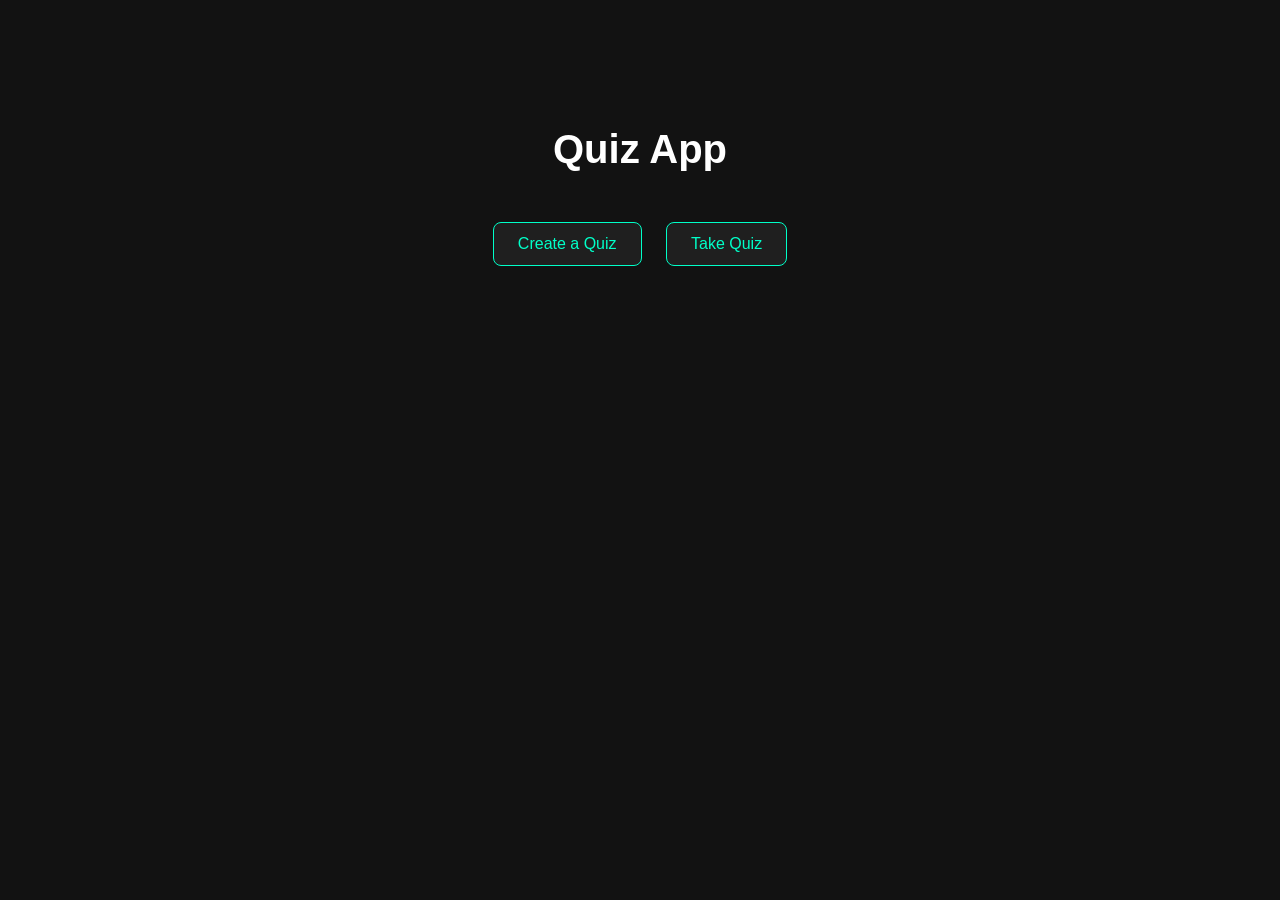
<file: index.html>
<!DOCTYPE html>
<html lang="en">
<head>
  <meta charset="UTF-8">
  <meta name="viewport" content="width=device-width, initial-scale=1.0">
  <title>Start Page</title>
  <link rel="stylesheet" href="style.css">
</head>
<body>
  <h1>Quiz App</h1>
  <a href="create.html">Create a Quiz</a>
  <a href="quiz.html">Take Quiz</a>
</body>
</html>
</file>
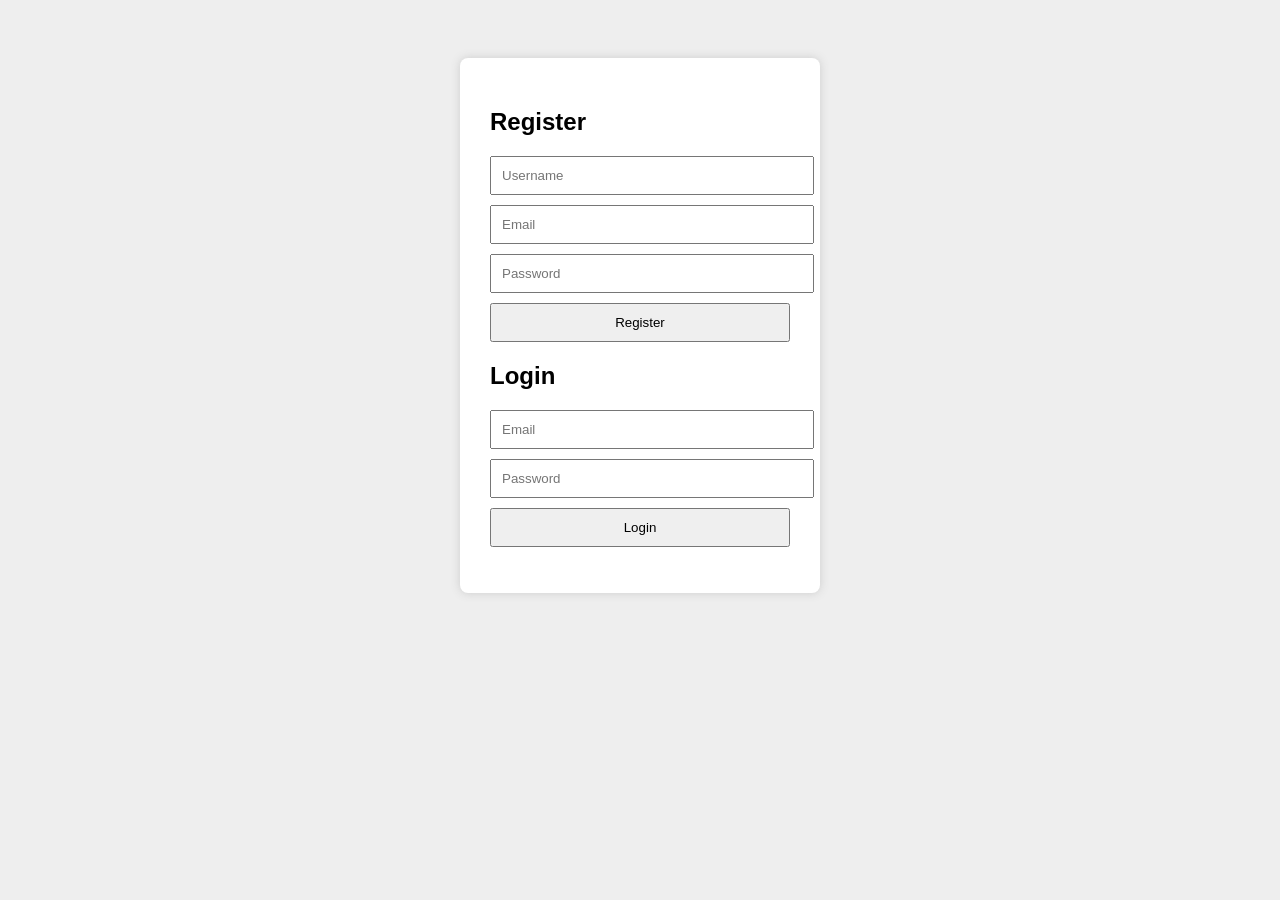
<file: login-auth/client/index.html>
<!DOCTYPE html>
<html lang="en">
<head>
  <meta charset="UTF-8">
  <meta name="viewport" content="width=device-width, initial-scale=1.0">
  <title>Login Page</title>
  <link rel="stylesheet" href="style.css">
</head>
<body>
  <div class="container">
    <h2>Register</h2>
    <input id="reg-username" type="text" placeholder="Username" />
    <input id="reg-email" type="email" placeholder="Email" />
    <input id="reg-password" type="password" placeholder="Password" />
    <button onclick="register()">Register</button>

    <h2>Login</h2>
    <input id="login-email" type="email" placeholder="Email" />
    <input id="login-password" type="password" placeholder="Password" />
    <button onclick="login()">Login</button>

    <p id="message"></p>
  </div>
  <script src="script.js"></script>
</body>
</html>
</file>
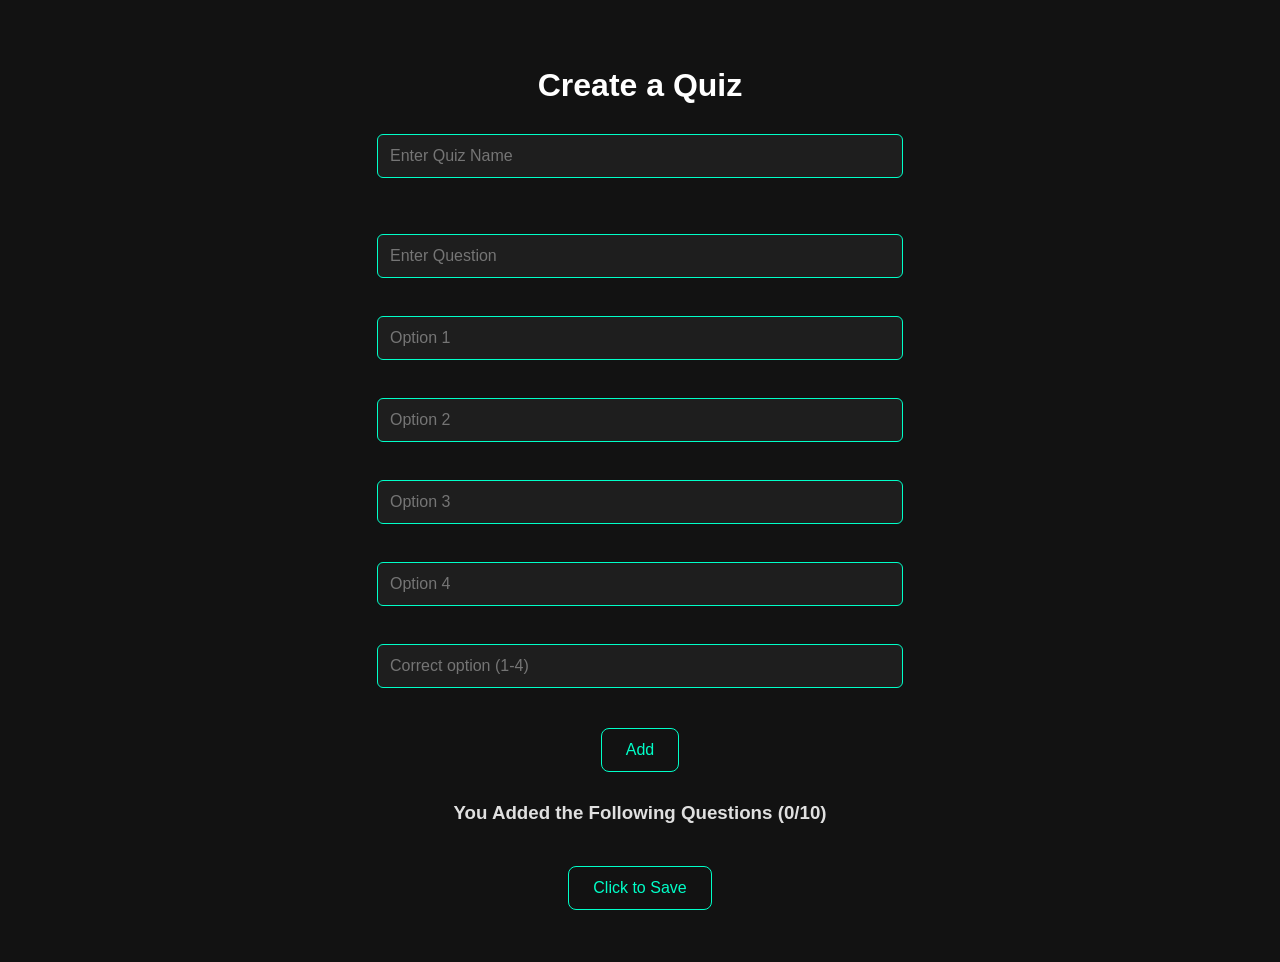
<file: create.html>
<!DOCTYPE html>
<html lang="en">
<head>
  <meta charset="UTF-8">
  <meta name="viewport" content="width=device-width, initial-scale=1.0">
  <title>Create Quiz</title>
  <link rel="stylesheet" href="create.css">
</head>
<body>
  <h2>Create a Quiz</h2>


  <input type="text" id="quizName" placeholder="Enter Quiz Name" required><br/><br/>

  <form id="quiz">
    <input type="text" id="question" placeholder="Enter Question" required><br/>
    <input type="text" id="opt1" placeholder="Option 1" required><br/>
    <input type="text" id="opt2" placeholder="Option 2" required><br/>
    <input type="text" id="opt3" placeholder="Option 3" required><br/>
    <input type="text" id="opt4" placeholder="Option 4" required><br/>
    <input type="number" id="correct" placeholder="Correct option (1-4)" required><br/>
    <button type="submit">Add</button>
  </form>

  <h3>You Added the Following Questions (<span id="counter">0</span>/10)</h3>
  <ul id="ques-list"></ul>

  <button onclick="save_quiz()">Click to Save</button>

  <script src="create.js"></script>
</body>
</html>
</file>
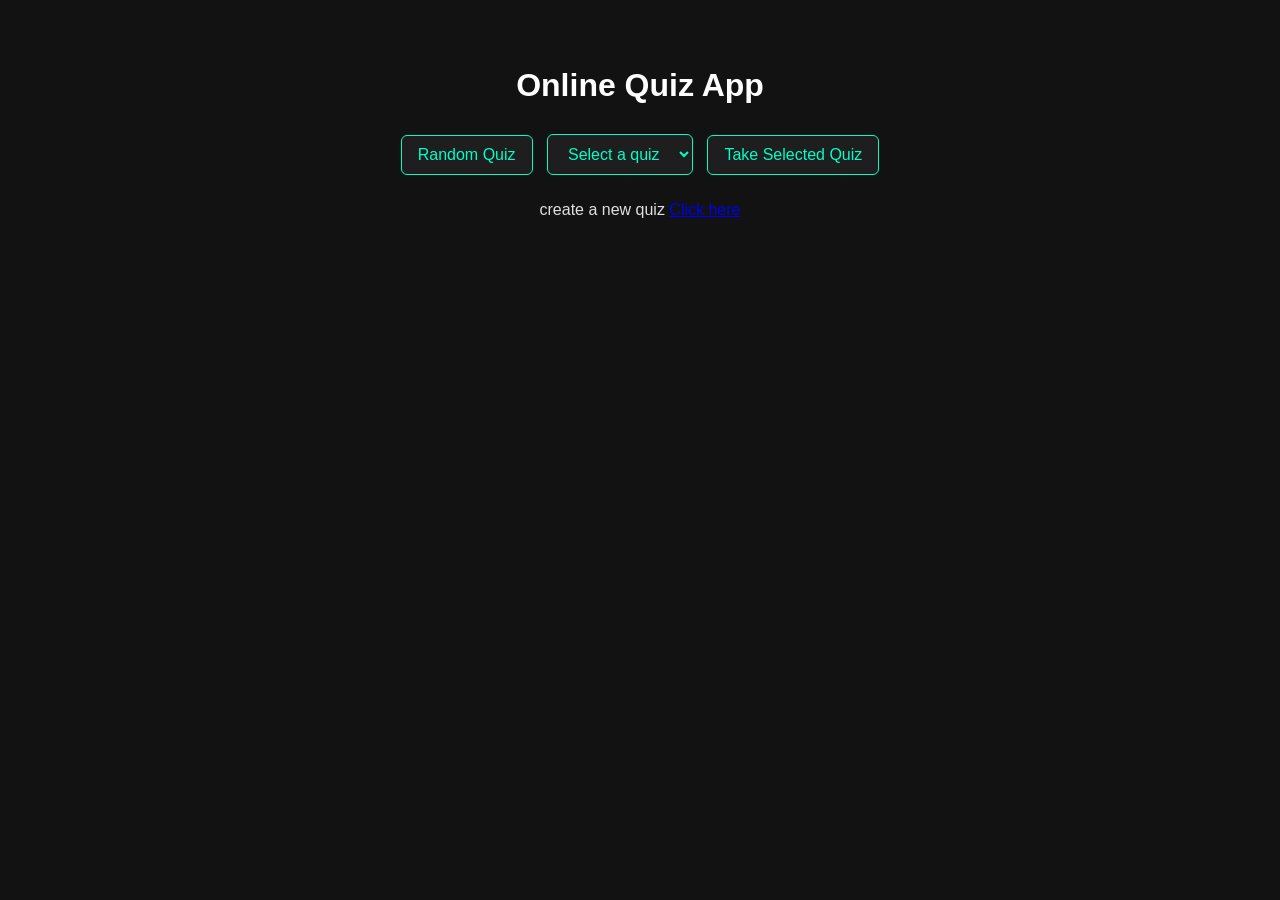
<file: quiz.html>
<!DOCTYPE html>
<html lang="en">
<head>
  <meta charset="UTF-8">
  <meta name="viewport" content="width=device-width, initial-scale=1.0">
  <title>Quiz</title>
  <link rel="stylesheet" href="quiz.css">
</head>
<body>
  <h2>Online Quiz App</h2>

<button onclick="random()">Random Quiz</button>


<select id="quiz-select">
  <option value="">Select a quiz</option>
</select>
<button onclick="load_quiz()">Take Selected Quiz</button>

<p>create a new quiz <a href="create.html">Click here</a></p>


<div id="quiz-box" style="display: none;">
  <h3 id="question-text"></h3>
  <ul id="options-list"></ul>
  
  <button onclick="prev_ques()">Previous</button>
  <button onclick="next_ques()">Next</button>
</div>


<div id="result-box" style="display: none;">
  <h3>Quiz Completed!</h3>
  <p id="score-text"></p>
  <button onclick="location.reload()">Back to Home</button>
</div>


<div id="result-box" style="display: none;">
  <h3>Quiz Completed</h3>
  <p id="score-text"></p>
  <button onclick="location.reload()">Back to Home</button>
</div>

<script src="quiz.js"></script>  
</body>
</html>
</file>
<file: style.css>
body {
  background-color: #121212;
  color: #e0e0e0;
  font-family: 'Segoe UI', Tahoma, Geneva, Verdana, sans-serif;
  text-align: center;
  padding-top: 100px;
  margin: 0;
}
h1 {
  font-size: 2.5rem;
  margin-bottom: 40px;
  color: #ffffff;
}
a {
  display: inline-block;
  background-color: #1f1f1f;
  color: #00ffc8;
  text-decoration: none;
  padding: 12px 24px;
  margin: 10px;
  border: 1px solid #00ffc8;
  border-radius: 8px;
  transition: all 0.3s ease;
}
a:hover {
  background-color: #00ffc8;
  color: #121212;
  box-shadow: 0 0 12px #00ffc8;
}
/* Mobile Responsiveness */
@media (max-width: 600px) {
  body {
    padding: 20px;
  }

  input, button, select {
    width: 100% !important;
    max-width: 100% !important;
    font-size: 1rem;
  }

  #quiz-box, #result-box, ul#ques-list li {
    width: 100% !important;
    margin: 20px 0;
    padding: 20px;
  }

  h1, h2 {
    font-size: 1.5rem;
  }

  ul#ques-list li {
    font-size: 0.95rem;
  }

  #options-list li {
    margin-bottom: 10px;
  }

  #quiz-box button {
    width: 48%;
    margin: 5px 1%;
  }
}
</file>
<file: login-auth/client/style.css>
body {
  font-family: Arial, sans-serif;
  background-color: #eee;
  display: flex;
  justify-content: center;
  padding-top: 50px;
}

.container {
  background: white;
  padding: 30px;
  border-radius: 8px;
  width: 300px;
  box-shadow: 0 0 10px #ccc;
}

input, button {
  display: block;
  width: 100%;
  margin: 10px 0;
  padding: 10px;
}
</file>
<file: create.css>
body {
  background-color: #121212;
  color: #e0e0e0;
  font-family: 'Segoe UI', Tahoma, Geneva, Verdana, sans-serif;
  text-align: center;
  padding: 40px;
  margin: 0;
}

h2 {
  font-size: 2rem;
  color: #ffffff;
  margin-bottom: 30px;
}

input {
  width: 80%;
  max-width: 500px;
  padding: 12px;
  margin: 10px auto;
  display: block;
  background-color: #1e1e1e;
  border: 1px solid #00ffc8;
  border-radius: 6px;
  color: #00ffc8;
  font-size: 1rem;
  transition: box-shadow 0.3s ease;
}

input:focus {
  outline: none;
  box-shadow: 0 0 10px #00ffc8;
}

button {
  background: transparent;
  color: #00ffc8;
  border: 1px solid #00ffc8;
  padding: 12px 24px;
  margin: 12px 10px;
  border-radius: 8px;
  font-size: 1rem;
  cursor: pointer;
  transition: all 0.3s ease;
}

button:hover {
  background-color: #00ffc8;
  color: #121212;
  box-shadow: 0 0 12px #00ffc8;
}

ul#ques-list {
  list-style: none;
  padding: 0;
  margin-top: 30px;
}

ul#ques-list li {
  background: #1f1f1f;
  color: #00ffc8;
  border: 1px solid #00ffc8;
  padding: 10px 15px;
  margin: 10px auto;
  width: 80%;
  max-width: 600px;
  border-radius: 6px;
  text-align: left;
}

ul#ques-list button {
  padding: 6px 12px;
  margin-left: 10px;
  font-size: 0.85rem;
}
/* Mobile Responsiveness */
@media (max-width: 600px) {
  body {
    padding: 20px;
  }

  input, button, select {
    width: 100% !important;
    max-width: 100% !important;
    font-size: 1rem;
  }

  #quiz-box, #result-box, ul#ques-list li {
    width: 100% !important;
    margin: 20px 0;
    padding: 20px;
  }

  h1, h2 {
    font-size: 1.5rem;
  }

  ul#ques-list li {
    font-size: 0.95rem;
  }

  #options-list li {
    margin-bottom: 10px;
  }

  #quiz-box button {
    width: 48%;
    margin: 5px 1%;
  }
}
</file>
<file: quiz.css>
body {
  background-color: #121212;
  color: #e0e0e0;
  font-family: 'Segoe UI', Tahoma, Geneva, Verdana, sans-serif;
  margin: 0;
  padding: 40px 20px;
  text-align: center;
}

h2 {
  font-size: 2rem;
  color: #ffffff;
  margin-bottom: 20px;
}

select, button {
  font-size: 1rem;
  padding: 10px 16px;
  margin: 10px 5px;
  border-radius: 6px;
  border: 1px solid #00ffc8;
  background: #1e1e1e;
  color: #00ffc8;
  transition: 0.3s ease;
}

select:focus, button:hover {
  outline: none;
  background-color: #00ffc8;
  color: #121212;
  box-shadow: 0 0 10px #00ffc8;
}

#quiz-box {
  background-color: #1f1f1f;
  border: 1px solid #00ffc8;
  border-radius: 10px;
  padding: 30px;
  margin: 40px auto;
  max-width: 600px;
  box-shadow: 0 0 15px #00ffc8;
  text-align: left;
}

#question-text {
  font-size: 1.2rem;
  color: #ffffff;
  margin-bottom: 20px;
}


#options-list {
  list-style: none;
  padding: 0;
  margin-bottom: 20px;
}

#options-list li {
  margin-bottom: 12px;
}


#options-list input[type="radio"] {
  margin-right: 10px;
  accent-color: #00ffc8;
}

#quiz-box button {
  display: inline-block;
  margin: 5px 10px;
}

#result-box {
  background-color: #1f1f1f;
  border: 1px solid #00ffc8;
  border-radius: 10px;
  padding: 30px;
  margin: 30px auto;
  max-width: 500px;
  box-shadow: 0 0 15px #00ffc8;
}

#score-text {
  font-size: 1.2rem;
  color: #00ffc8;
}

@media (max-width: 600px) {
  body {
    padding: 20px;
  }

  input, button, select {
    width: 100% !important;
    max-width: 100% !important;
    font-size: 1rem;
  }

  #quiz-box, #result-box, ul#ques-list li {
    width: 100% !important;
    margin: 20px 0;
    padding: 20px;
  }

  h1, h2 {
    font-size: 1.5rem;
  }

  ul#ques-list li {
    font-size: 0.95rem;
  }

  #options-list li {
    margin-bottom: 10px;
  }

  #quiz-box button {
    width: 48%;
    margin: 5px 1%;
  }
}
</file>
